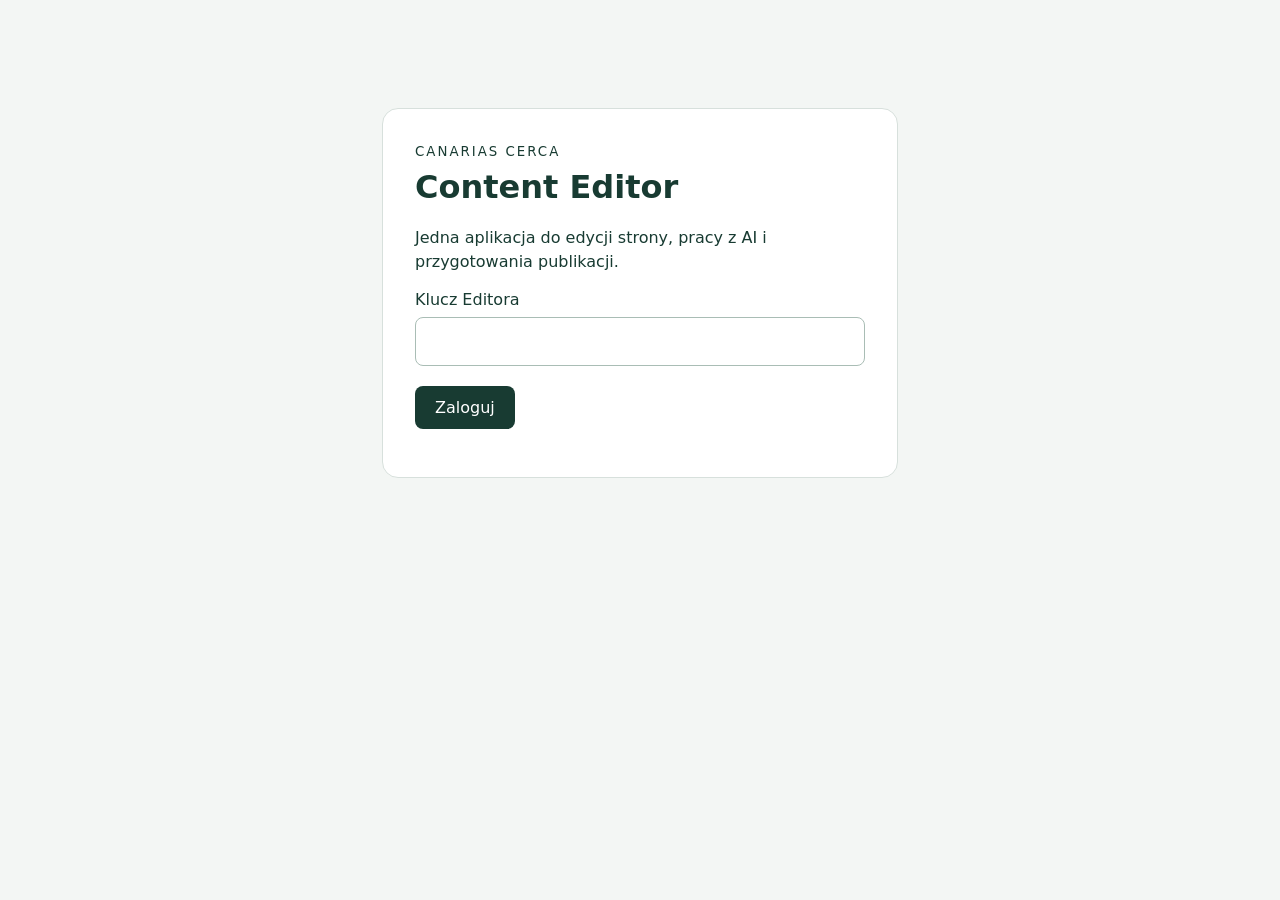
<file: content-agent-api/static/login.html>
<!doctype html><html lang="pl"><head><meta charset="utf-8"><meta name="viewport" content="width=device-width,initial-scale=1"><title>Content Editor · Logowanie</title><meta name="robots" content="noindex,nofollow"><style>body{margin:0;background:#f3f6f4;color:#183b32;font:16px system-ui}main{max-width:450px;margin:12vh auto;padding:32px;background:white;border:1px solid #d7e0dc;border-radius:16px}h1{margin:8px 0 20px}small{letter-spacing:.15em}label,input,button{display:block}input{box-sizing:border-box;width:100%;padding:14px;margin:8px 0 20px;border:1px solid #a9bdb5;border-radius:8px;font:inherit}button{padding:12px 20px;border:0;background:#183b32;color:white;border-radius:8px;font:inherit;cursor:pointer}p{line-height:1.5}#message{color:#a93620}@media(max-width:550px){main{margin:8vh 16px;padding:24px}}</style></head><body><main><small>CANARIAS CERCA</small><h1>Content Editor</h1><p>Jedna aplikacja do edycji strony, pracy z AI i przygotowania publikacji.</p><form id="form"><label>Klucz Editora<input id="key" type="password" autocomplete="current-password" required maxlength="512"></label><button>Zaloguj</button></form><p id="message" role="status"></p></main><script>document.getElementById('form').onsubmit=async(e)=>{e.preventDefault();const key=document.getElementById('key'),message=document.getElementById('message');try{const r=await fetch('/auth/login',{method:'POST',headers:{'Content-Type':'application/json'},body:JSON.stringify({token:key.value})});const d=await r.json();if(!r.ok)throw Error(d.detail||'Nie udało się zalogować.');location.replace('/');}catch(e){message.textContent=e.message;}finally{key.value='';}};</script></body></html>
</file>
